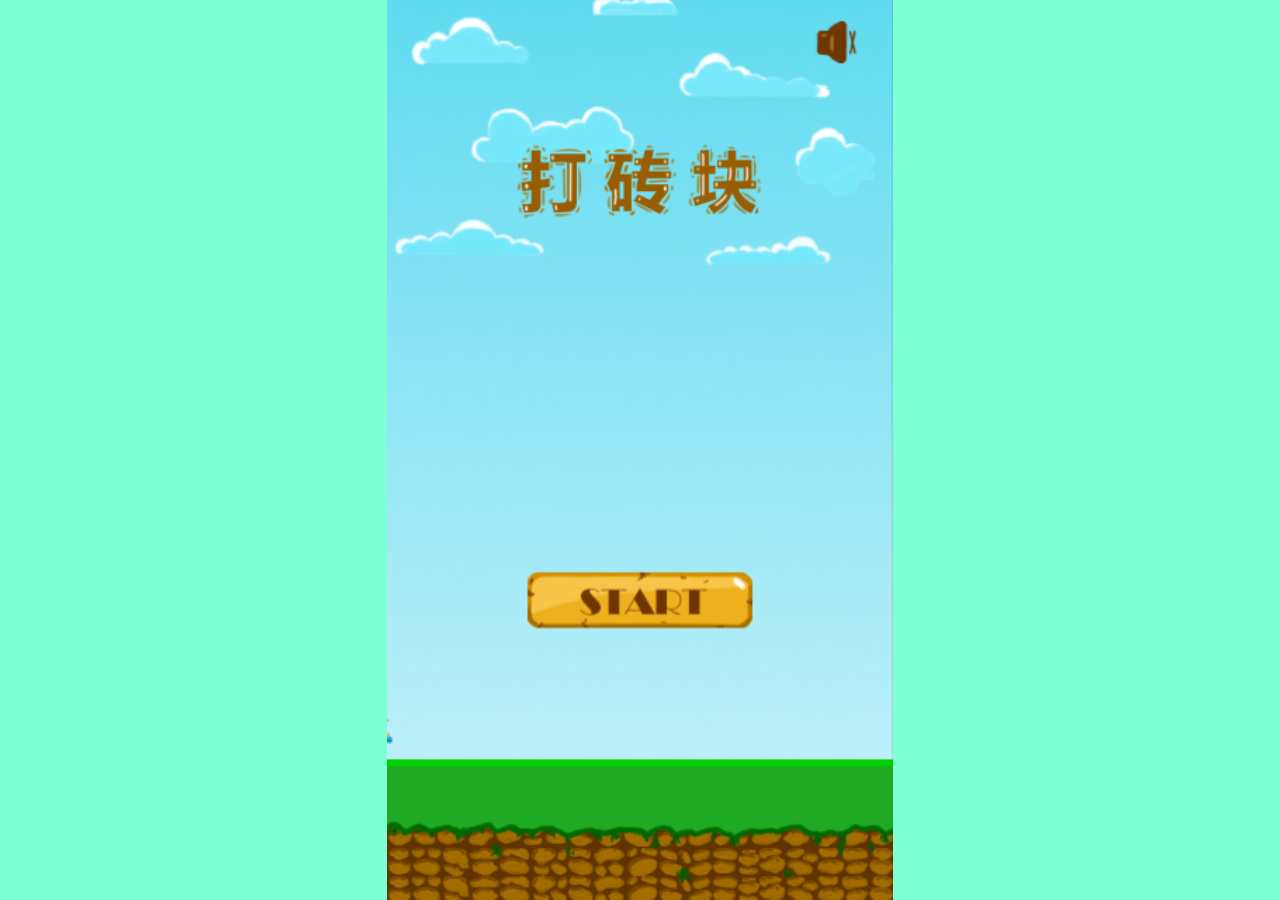
<file: Breakout/index.html>
<!DOCTYPE html>
<html lang="en">
<head>
    <meta charset="UTF-8">
    <meta name="viewport" content="width=device-width,initial-scale=1.0, minimum-scale=1.0, maximum-scale=1.0, user-scalable=no"/>
    <!-- UC强制全屏 -->
    <meta name="full-screen" content="yes">
    <!-- QQ强制全屏 -->
    <meta name="x5-fullscreen" content="true">
    <!-- IOS启用 WebApp 全屏模式 -->
    <meta name="apple-mobile-web-app-capable" content="yes" />
    <title>打砖块</title>
    <link rel="stylesheet" href="css/style.css">
</head>
<body>

</body>
    <div id="container"></div>
    <script src="js/phaser.min.js"></script>
    <script src="js/start.js"></script>
</html>
</file>
<file: Breakout/css/style.css>
body,html{
    width: 100%;
    height: 100%;
}
*{
    margin: 0px 0px 0px 0px;
    padding: 0px 0px 0px 0px;
    border:none;
}
#container{
    display: flex;
    justify-content: center; /* 水平居中 */
    align-items: center;     /* 垂直居中 */
    width: 100%;
    height: 100%;
    background: aquamarine;
}
</file>
